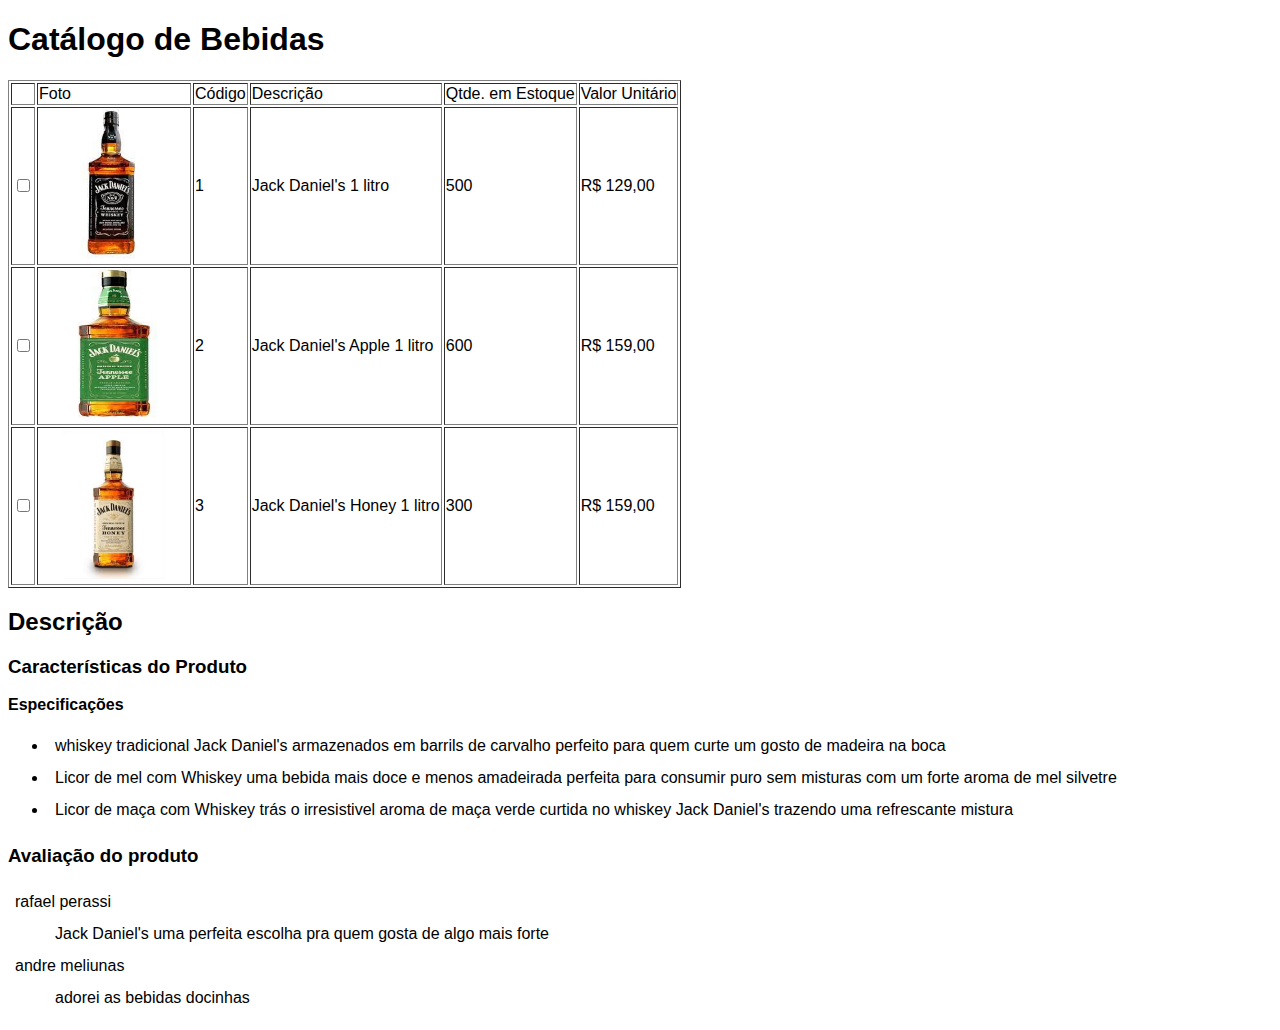
<file: ATIVIDADE/index.html>
<!DOCTYPE html>
<html lang="pt-br">
<head>
    <meta charset="UTF-8">
    <meta name="viewport" content="width=device-width, initial-scale=1.0">
    <title>Atividade 2</title>
    <style>
        body{
            font-family: Arial, Helvetica, sans-serif;
        }


        dt, dd, li{
            padding: 7px;
        }

        label{
            font-weight: bold;
        }


    </style>
</head>
<body>
    <h1>Catálogo de Bebidas</h1>
    <table border="1">
    <tr>
        <td></td>
        <td>Foto</td>
        <td>Código</td>
        <td>Descrição</td>
        <td>Qtde. em Estoque</td>
        <td>Valor Unitário</td>
    </tr>
    <tr>
        <td> <input type="checkbox" name="" id=""> </td>
        <td><img src="img/jackblack.jpg" alt="bebida 1" height="150px" width="150px"></td>
        <td>1</td>
        <td>Jack Daniel's 1 litro</td>
        <td>500</td>
        <td>R$ 129,00</td>
    </tr>
    <tr>
        <td> <input type="checkbox" name="" id=""> </td>
        <td><img src="img/jackapple.jpg" alt="bebida 2" height="150px"  width="150px"></td>
        <td>2</td>
        <td>Jack Daniel's Apple 1 litro</td>
        <td>600</td>
        <td>R$ 159,00</td>
    </tr>
    <tr>
        <td> <input type="checkbox" name="" id=""> </td>
        <td><img src="img/jackhoney.jpg" alt="bebida 3" height="150px" width="150px"></td>
        <td>3</td>
        <td>Jack Daniel's Honey 1 litro</td>
        <td>300</td>
        <td>R$ 159,00</td>
    </tr>
    </table>
    <h2>Descrição</h2>
    <h3>Características do Produto</h3>
    <label>Especificações</label>
    <ul>
        <li>whiskey tradicional Jack Daniel's armazenados em barrils de carvalho perfeito para quem curte um gosto de madeira na boca</li>
        <li>Licor de mel com Whiskey uma bebida mais doce e menos amadeirada perfeita para consumir puro sem misturas com um forte aroma de mel silvetre </li>
        <li>Licor de maça com Whiskey trás o irresistivel aroma de maça verde curtida no whiskey Jack Daniel's trazendo uma refrescante mistura</li>
        
    </ul>
    <h3>Avaliação do produto</h3>
    <dl>
        <dt>rafael perassi</dt>
        <dd>Jack Daniel's uma perfeita escolha pra quem gosta de algo mais forte</dd>

        <dt>andre meliunas</dt>
        <dd>adorei as bebidas docinhas</dd>
    </dl>
</body>
</html>
</file>
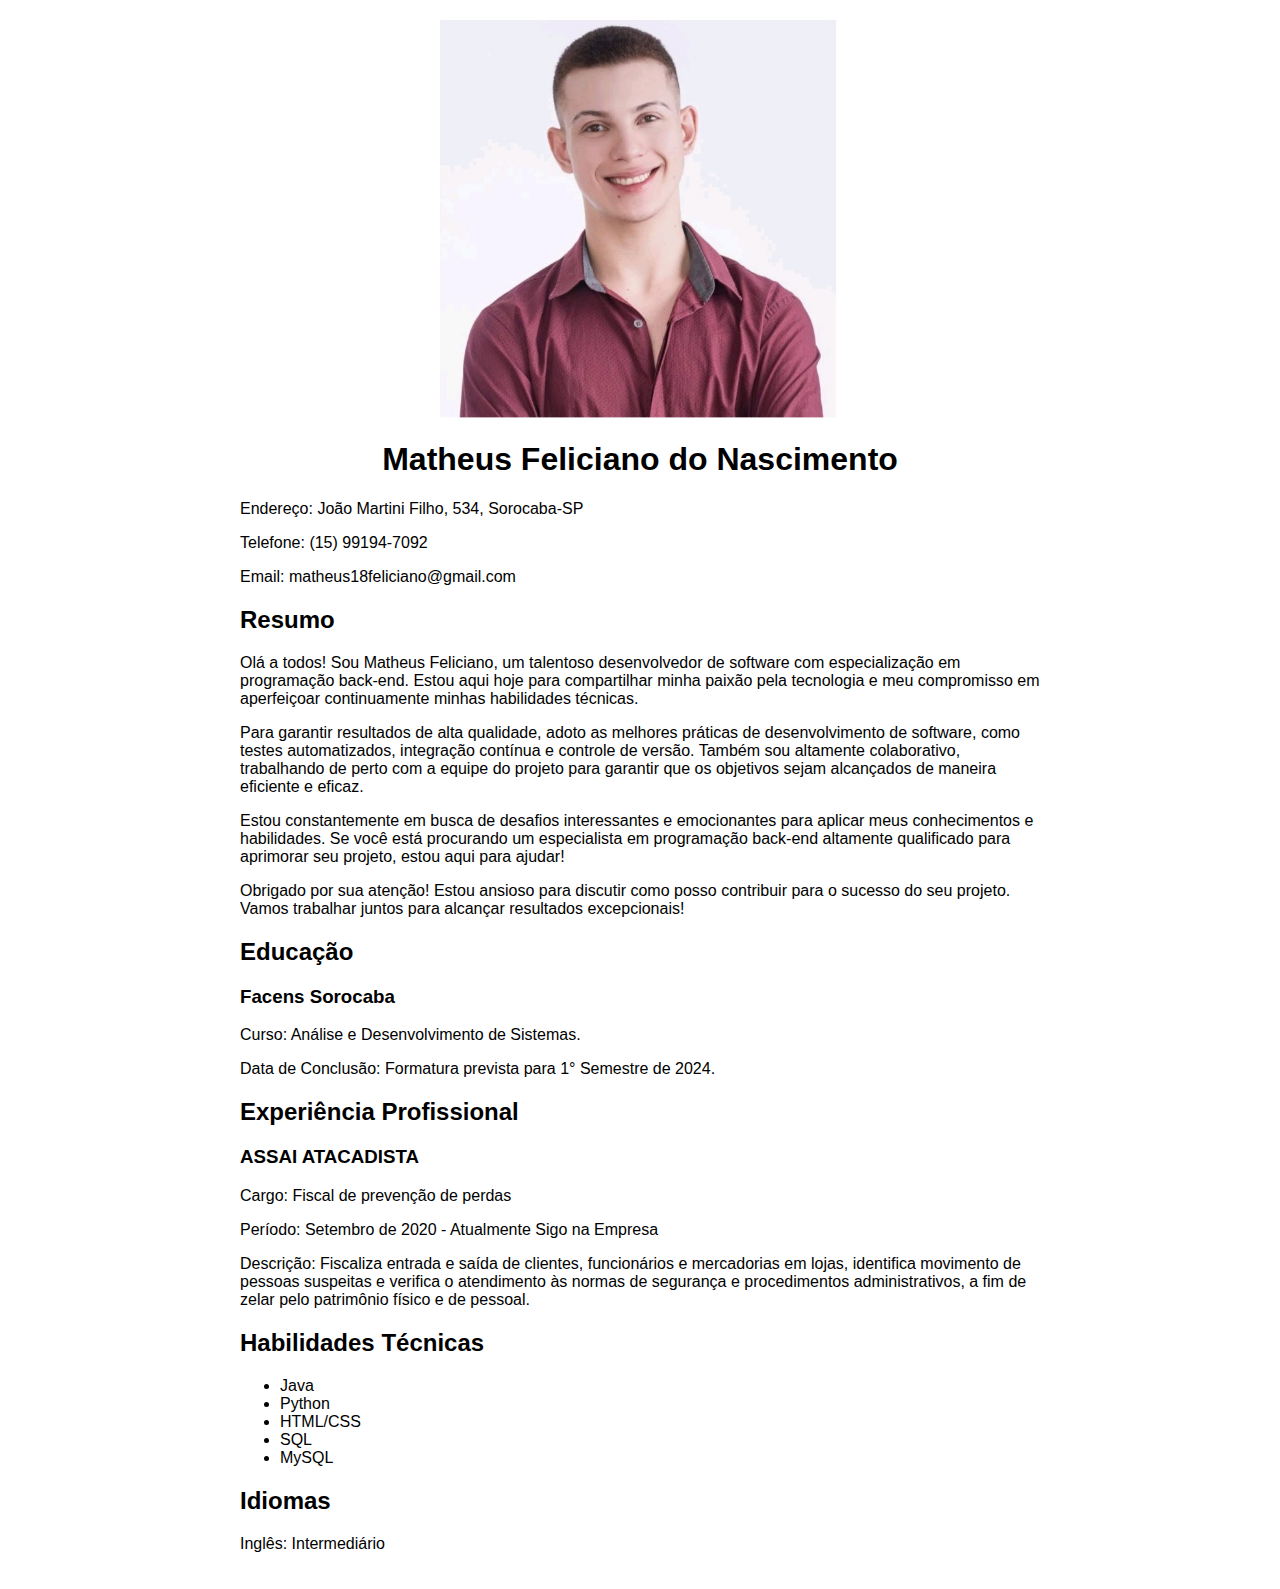
<file: Curriculo-HTML/Index.html>
<!DOCTYPE html>
<html>

<head>
    <title>Curriculum Vitae</title>
    <style>
        body {
            font-family: Arial, sans-serif;
            margin: 0;
            padding: 0;
        }

        .container {
            max-width: 800px;
            margin: 0 auto;
            padding: 20px;
        }

        h1 {
            text-align: center;
        }

        h2 {
            margin-top: 20px;
        }

        .section {
            margin-top: 10px;
        }

        .subsection {
            margin-top: 5px;
        }
    </style>
</head>

<body>
    <div class="container">
        <header>
            <img src="Img/Foto-Curriculo.jpg" alt="Foto Currículo"
                style="display: block; margin: 0 auto; width: 400px; height: 400px;">
            <h1>Matheus Feliciano do Nascimento</h1>
            <p>Endereço: João Martini Filho, 534, Sorocaba-SP</p>
            <p>Telefone: (15) 99194-7092</p>
            <p>Email: matheus18feliciano@gmail.com</p>
        </header>

        <section class="section">
            <h2>Resumo</h2>

            <p>Olá a todos!
                Sou Matheus Feliciano, um talentoso desenvolvedor de software com especialização em programação
                back-end. Estou aqui hoje para compartilhar minha paixão pela tecnologia e meu compromisso em
                aperfeiçoar continuamente minhas habilidades técnicas.
            </p>

            <p>
                Para garantir resultados de alta qualidade, adoto as melhores práticas de desenvolvimento de software,
                como testes automatizados, integração contínua e controle de versão. Também sou altamente colaborativo,
                trabalhando de perto com a equipe do projeto para garantir que os objetivos sejam alcançados de maneira
                eficiente e eficaz.
            </p>

            <p>
                Estou constantemente em busca de desafios interessantes e emocionantes para aplicar meus conhecimentos e
                habilidades. Se você está procurando um especialista em programação back-end altamente qualificado para
                aprimorar seu projeto, estou aqui para ajudar!
            </p>

            <p>Obrigado por sua atenção! Estou ansioso para discutir como posso contribuir para o sucesso do seu
                projeto. Vamos trabalhar juntos para alcançar resultados excepcionais!
            </p>

        </section>

        <section class="section">
            <h2>Educação</h2>
            <div class="subsection">
                <h3>Facens Sorocaba</h3>

                <p>Curso: Análise e Desenvolvimento de Sistemas.

                </p>
                <p>Data de Conclusão: Formatura prevista para
                    1° Semestre de 2024.</p>
            </div>
        </section>

        <section class="section">
            <h2>Experiência Profissional</h2>
            <div class="subsection">
                <h3>ASSAI ATACADISTA</h3>
                <p>Cargo: Fiscal de prevenção de perdas</p>
                <p>Período: Setembro de 2020 - Atualmente Sigo na Empresa</p>
                <p>Descrição: Fiscaliza entrada e saída de clientes, funcionários e mercadorias em lojas, identifica
                    movimento de pessoas suspeitas e verifica o atendimento às normas de segurança e procedimentos
                    administrativos, a fim de zelar pelo patrimônio físico e de pessoal.</p>
            </div>
        </section>

        <section class="section">
            <h2>Habilidades Técnicas</h2>
            <ul>
                <li>Java </li>
                <li>Python</li>
                <li>HTML/CSS</li>
                <li>SQL</li>
                <li>MySQL</li>
            </ul>
        </section>

        <section class="section">
            <h2>Idiomas</h2>
            <p>Inglês: Intermediário</p>
        </section>
    </div>
</body>

</html>
</file>
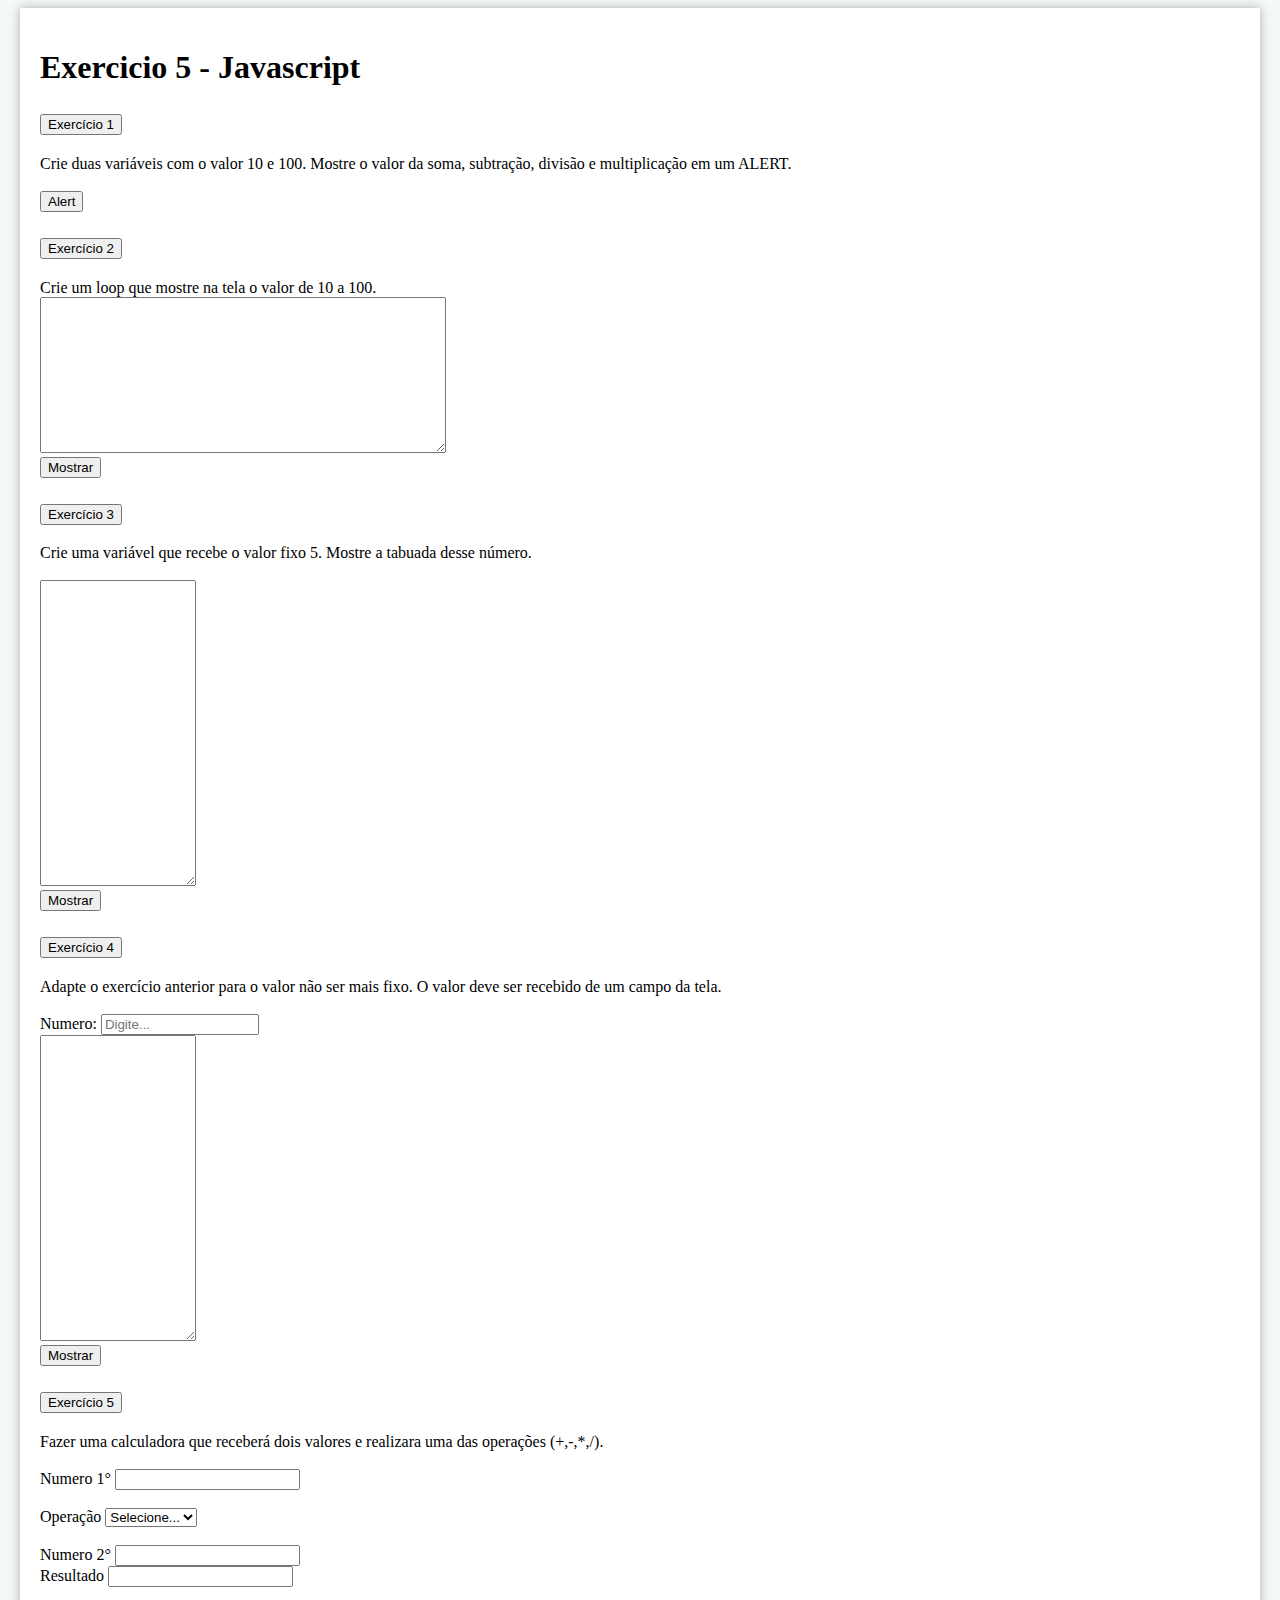
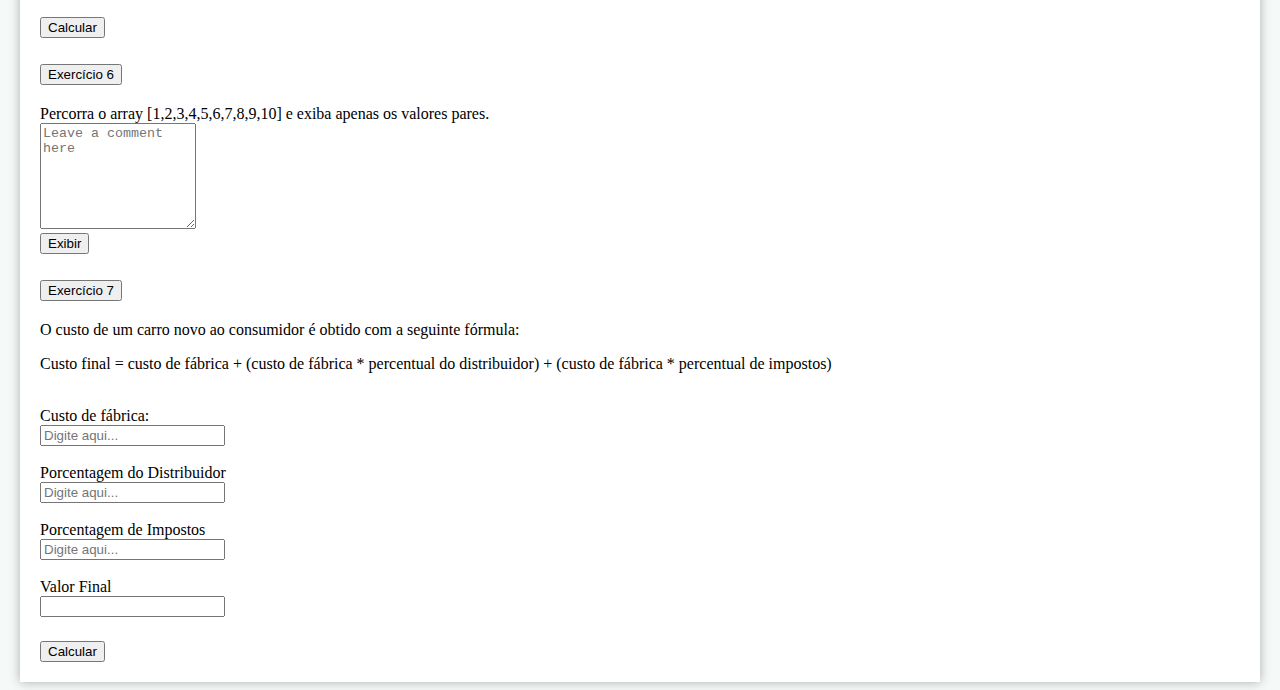
<file: tarefa5/index.html>
<!DOCTYPE html>
<html lang="en">
    <head>
        <meta charset="UTF-8" />
        <meta name="viewport" content="width=, initial-scale=1.0"/>
        <title>Exercicio 5</title>
        <link href="https://cdn.jsdelivr.net/npm/bootstrap@5.3.2/dist/css/bootstrap.min.css" rel="stylesheet" integrity="sha384-T3c6CoIi6uLrA9TneNEoa7RxnatzjcDSCmG1MXxSR1GAsXEV/Dwwykc2MPK8M2HN" crossorigin="anonymous"/>   
        <link rel="stylesheet" href="style.css">
    </head>
    <body>
        
        <section>
            <div class="container" id="font">
                <div class="row">
                    <div class="col-12">
                        <h1>Exercicio 5 - Javascript</h1>
                    </div>
                </div>
            </div>
            <div class="container-fluid" id="font">
                <div class="accordion accordion-flush" id="accordionFlushExample">
                    <div class="accordion-item">
                      <h2 class="accordion-header">
                        <button class="accordion-button collapsed" type="button" data-bs-toggle="collapse" data-bs-target="#flush-collapseOne" aria-expanded="false" aria-controls="flush-collapseOne">
                          Exercício 1
                        </button>
                      </h2>
                      <div id="flush-collapseOne" class="accordion-collapse collapse" data-bs-parent="#accordionFlushExample">
                        <div class="accordion-body">Crie duas variáveis com o valor 10 e 100. Mostre o valor da soma, subtração, divisão e multiplicação em um ALERT. <br><br>
                            <button class="btn btn-info" onclick="alerta()">Alert</button>
                        </div>
                      </div>
                    </div>
                    <div class="accordion-item">
                      <h2 class="accordion-header">
                        <button class="accordion-button collapsed" type="button" data-bs-toggle="collapse" data-bs-target="#flush-collapseTwo" aria-expanded="false" aria-controls="flush-collapseTwo">
                          Exercício 2
                        </button>
                      </h2>
                      <div id="flush-collapseTwo" class="accordion-collapse collapse" data-bs-parent="#accordionFlushExample">
                        <div class="accordion-body">Crie um loop que mostre na tela o valor de 10 a 100.
                            <br>
                            <textarea style="height: 150px; width: 400px;" class="form-control" placeholder="" id="floatingTextarea"></textarea>
                            <br>
                            <button class="btn btn-info" onclick="loop()">Mostrar</button>
                        </div>
                      </div>
                    </div>
                    <div class="accordion-item">
                      <h2 class="accordion-header">
                        <button class="accordion-button collapsed" type="button" data-bs-toggle="collapse" data-bs-target="#flush-collapseThree" aria-expanded="false" aria-controls="flush-collapseThree">
                          Exercício 3
                        </button>
                      </h2>
                      <div id="flush-collapseThree" class="accordion-collapse collapse" data-bs-parent="#accordionFlushExample">
                        <div class="accordion-body">Crie uma variável que recebe o valor fixo 5. Mostre a tabuada desse número.
                            <br><br>
                            <div>
                                <textarea style="height: 300px; width: 150px;" class="form-control" placeholder="" id="txtex3"></textarea>
                                <br>
                                <button class="btn btn-info" onclick="calcularTabuada5()">Mostrar</button>
                              </div>
                        </div>
                      </div>
                    </div>
                    <div class="accordion-item">
                        <h2 class="accordion-header">
                          <button class="accordion-button collapsed" type="button" data-bs-toggle="collapse" data-bs-target="#flush-collapseFour" aria-expanded="false" aria-controls="flush-collapseFour">
                            Exercício 4
                          </button>
                        </h2>
                        <div id="flush-collapseFour" class="accordion-collapse collapse" data-bs-parent="#accordionFlushExample">
                          <div class="accordion-body">Adapte o exercício anterior para o valor não ser mais fixo. O valor deve ser recebido de um campo da tela.
                            <br><br>
                            <div>
                                <label class="form-label">Numero:</label>
                                <input class="form-control" id="numT" placeholder="Digite..." style="width: 150px;">
                                <br>
                                <textarea style="height: 300px; width: 150px;" class="form-control" placeholder="" id="txtex4"></textarea>
                                <br>
                                <button class="btn btn-info" onclick="calcularTabuada()">Mostrar</button>
                              </div>
                          </div>
                        </div>
                      </div>
                      <div class="accordion-item">
                        <h2 class="accordion-header">
                          <button class="accordion-button collapsed" type="button" data-bs-toggle="collapse" data-bs-target="#flush-collapseFive" aria-expanded="false" aria-controls="flush-collapseFive">
                            Exercício 5
                          </button>
                        </h2>
                        <div id="flush-collapseFive" class="accordion-collapse collapse" data-bs-parent="#accordionFlushExample">
                          <div class="accordion-body">Fazer uma calculadora que receberá dois valores e realizara uma das operações (+,-,*,/).

                            <br><br>
                            <div class="col-md-3">
                                <div class="col-mb-3">
                                    <label class="form-label">Numero 1°</label>
                                    <input class="form-control" id="num1">

                                </div>
                            </div>
                            <br>
                            <div class="col-md-3">
                                <label class="form-label">Operação</label>
                                <select class="form-select" id="operacao">
                                <option value="" disabled selected>Selecione...</option>
                                <option value="+">Somar</option>
                                <option value="-">Subtrair</option>
                                <option value="*">Multiplicar</option>
                                <option value="/">Dividir</option>
                              </select>
                            </div>
                            <br>
                            <div class="col-md-3"> <div class="mb-3">
                                <label class="form-label">Numero 2°</label>
                                <input class="form-control" id="num2">
                            </div>

                        </div>
                        <div class="col-md-3"> <div class="mb-3">
                            <label class="form-label">Resultado</label>
                            <input class="form-control" id="resultado">
                            </div>
                            <div class="col-md-3" style="margin-top: 30px;">
                                <button class="btn btn-info" onclick="calcular()">Calcular</button>
                            </div>
                        </div>
                        </div>
                        
                          </div>
                        </div>
                        <div class="accordion-item">
                            <h2 class="accordion-header">
                              <button class="accordion-button collapsed" type="button" data-bs-toggle="collapse" data-bs-target="#flush-collapseSix" aria-expanded="false" aria-controls="flush-collapseSix">
                                Exercício 6
                              </button>
                            </h2>
                            <div id="flush-collapseSix" class="accordion-collapse collapse" data-bs-parent="#accordionFlushExample">
                              <div class="accordion-body">Percorra o array [1,2,3,4,5,6,7,8,9,10] e exiba apenas os valores pares.
                                <br><textarea style="height: 100px; width: 150px;" class="form-control" placeholder="Leave a comment here" id="txt3"></textarea>
                                <br>
                                <button class="btn btn-info" onclick="par()">Exibir</button>
                              </div>
                            </div>
                          </div>
                          <div class="accordion-item">
                            <h2 class="accordion-header">
                              <button class="accordion-button collapsed" type="button" data-bs-toggle="collapse" data-bs-target="#flush-collapseSeven" aria-expanded="false" aria-controls="flush-collapseSeven">
                                Exercício 7
                              </button>
                            </h2>
                            <div id="flush-collapseSeven" class="accordion-collapse collapse" data-bs-parent="#accordionFlushExample">
                              <div class="accordion-body">O custo de um carro novo ao consumidor é obtido com a seguinte fórmula: <p>Custo final = custo de fábrica + (custo de fábrica * percentual do distribuidor) + (custo de fábrica * percentual de impostos)</p>
                            <br>
                                <div class="col-md-5">
                                    <div>
                                    <label>Custo de fábrica:</label>
                                    <div>
                                        <input name="custoFabrica" id="custoFabrica" type="text" class="form-control" placeholder="Digite aqui...">
                                      </div>
                                    </div>
                                </div>
                                <br>
                                <div class="col-md-5">
                                    <div>
                                    <label>Porcentagem do Distribuidor</label>
                                    <div>
                                        <input name="percDistribuidor" id="percDistribuidor" type="text" class="form-control" placeholder="Digite aqui...">
                                      </div>
                                    </div>
                                </div>
                                <br>
                                <div class="col-md-5">
                                    <div>
                                    <label>Porcentagem de Impostos</label>
                                    <div>
                                        <input name="percImpostos" id="percImpostos" type="text" class="form-control" placeholder="Digite aqui...">
                                      </div>
                                    </div>
                                </div>
                                <br>
                                <div class="col-md-5">
                                    <div>
                                    <label>Valor Final</label>
                                    <div>
                                        <input name="valorfinal" id="valorfinal" type="text" class="form-control">
                                      </div>
                                    </div>
                                </div>
                                <div class="col-md-5">
                                
                                    <button onclick="custoF()" class="btn btn-info" style="margin-top: 24px;">Calcular</button>
                                    </div>
                                </div>
                              </div>
                            </div>
                          </div>                     
                      </div>
                  </div>
            </div>
        </section>

        <!--Rodapé-->
        <footer class="d-flex flex-wrap justify-content-between align-items-center py-3 my-4 border-top fixed-bottom">
            <div class="col-md-8 d-flex align-items-center">
              <a href="/" class="mb-3 me-2 mb-md-0 text-body-secondary text-decoration-none lh-1">
                <svg class="bi" width="30" height="24"><use xlink:href="#bootstrap"></use></svg>
              </a>
              <span class="mb-3 mb-md-0 text-body-secondary">© 2023 Matheus Feliciano do Nascimento | 222904 | Faculdade de Engenharia de Sorocaba</span>
            </div>
        </footer>

        <!--JS-->
        <script
            src="https://cdn.jsdelivr.net/npm/bootstrap@5.3.2/dist/js/bootstrap.bundle.min.js"
            integrity="sha384-C6RzsynM9kWDrMNeT87bh95OGNyZPhcTNXj1NW7RuBCsyN/o0jlpcV8Qyq46cDfL"
            crossorigin="anonymous">
        </script>

        <script src="script.js"></script>
    </body>
</html>
</file>
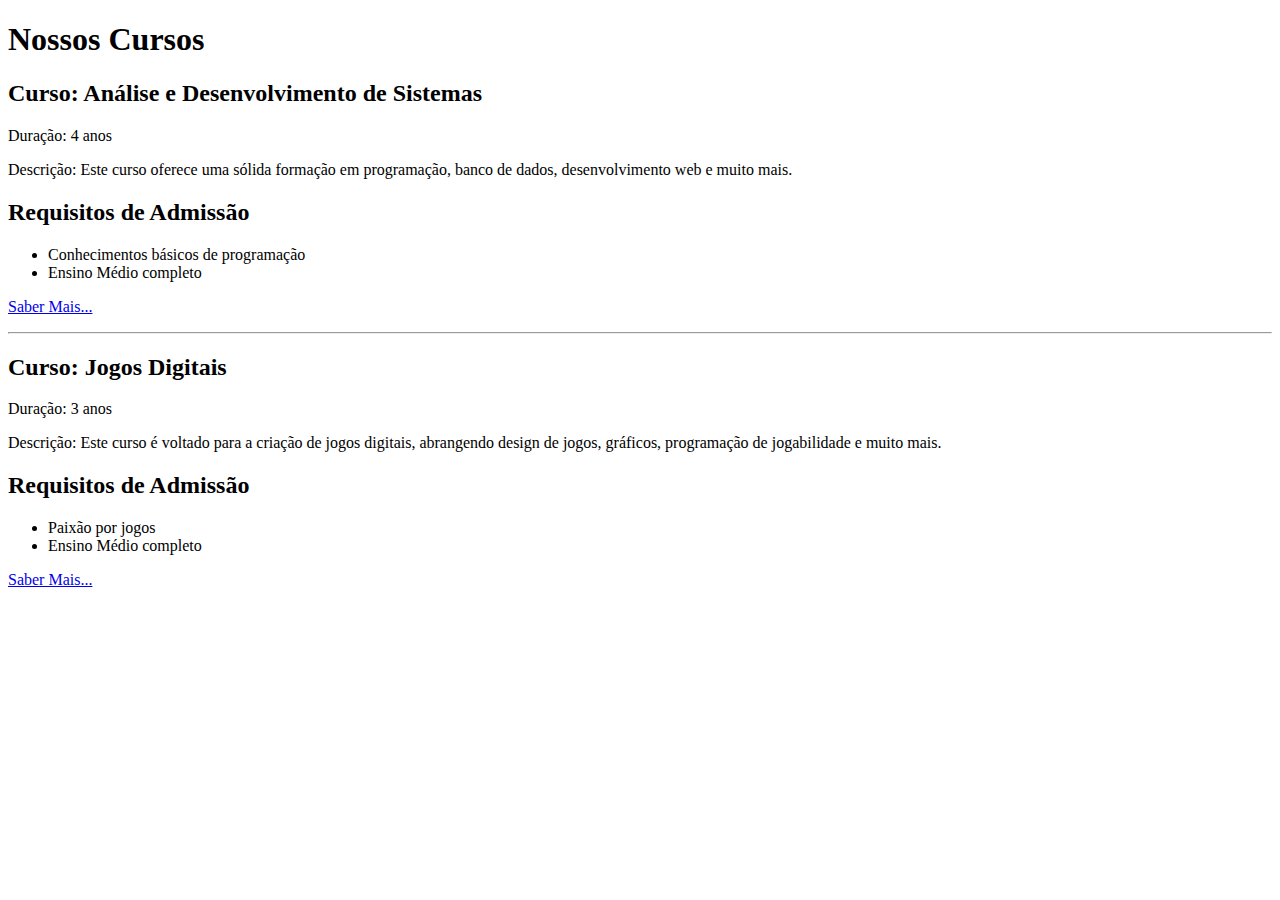
<file: Site-de-Curso/ApresentacaoCurso.html>
<!DOCTYPE html>
<html lang="en">

<head>
    <meta charset="UTF-8">
    <meta name="viewport" content="width=device-width, initial-scale=1.0">
    <title>Cursos</title>

</head>

<body>
    <h1>Nossos Cursos</h1>

    <h2>Curso: Análise e Desenvolvimento de Sistemas</h2>
    <p>Duração: 4 anos</p>
    <p>Descrição: Este curso oferece uma sólida formação em programação, banco de dados, desenvolvimento web e muito
        mais.</p>

    <h2>Requisitos de Admissão</h2>
    <ul>
        <li>Conhecimentos básicos de programação</li>
        <li>Ensino Médio completo</li>
    </ul>

    <p><a href="InfoCurso.html#ADS">Saber Mais...</a></p>


    <hr>

    <h2>Curso: Jogos Digitais</h2>
    <p>Duração: 3 anos</p>
    <p>Descrição: Este curso é voltado para a criação de jogos digitais, abrangendo design de jogos, gráficos,
        programação de jogabilidade e muito mais.</p>

    <h2>Requisitos de Admissão</h2>
    <ul>
        <li>Paixão por jogos</li>
        <li>Ensino Médio completo</li>
    </ul>

    <p><a href="InfoCurso.html#jogosDigitais">Saber Mais...</a></p>

</body>

</html>
</file>
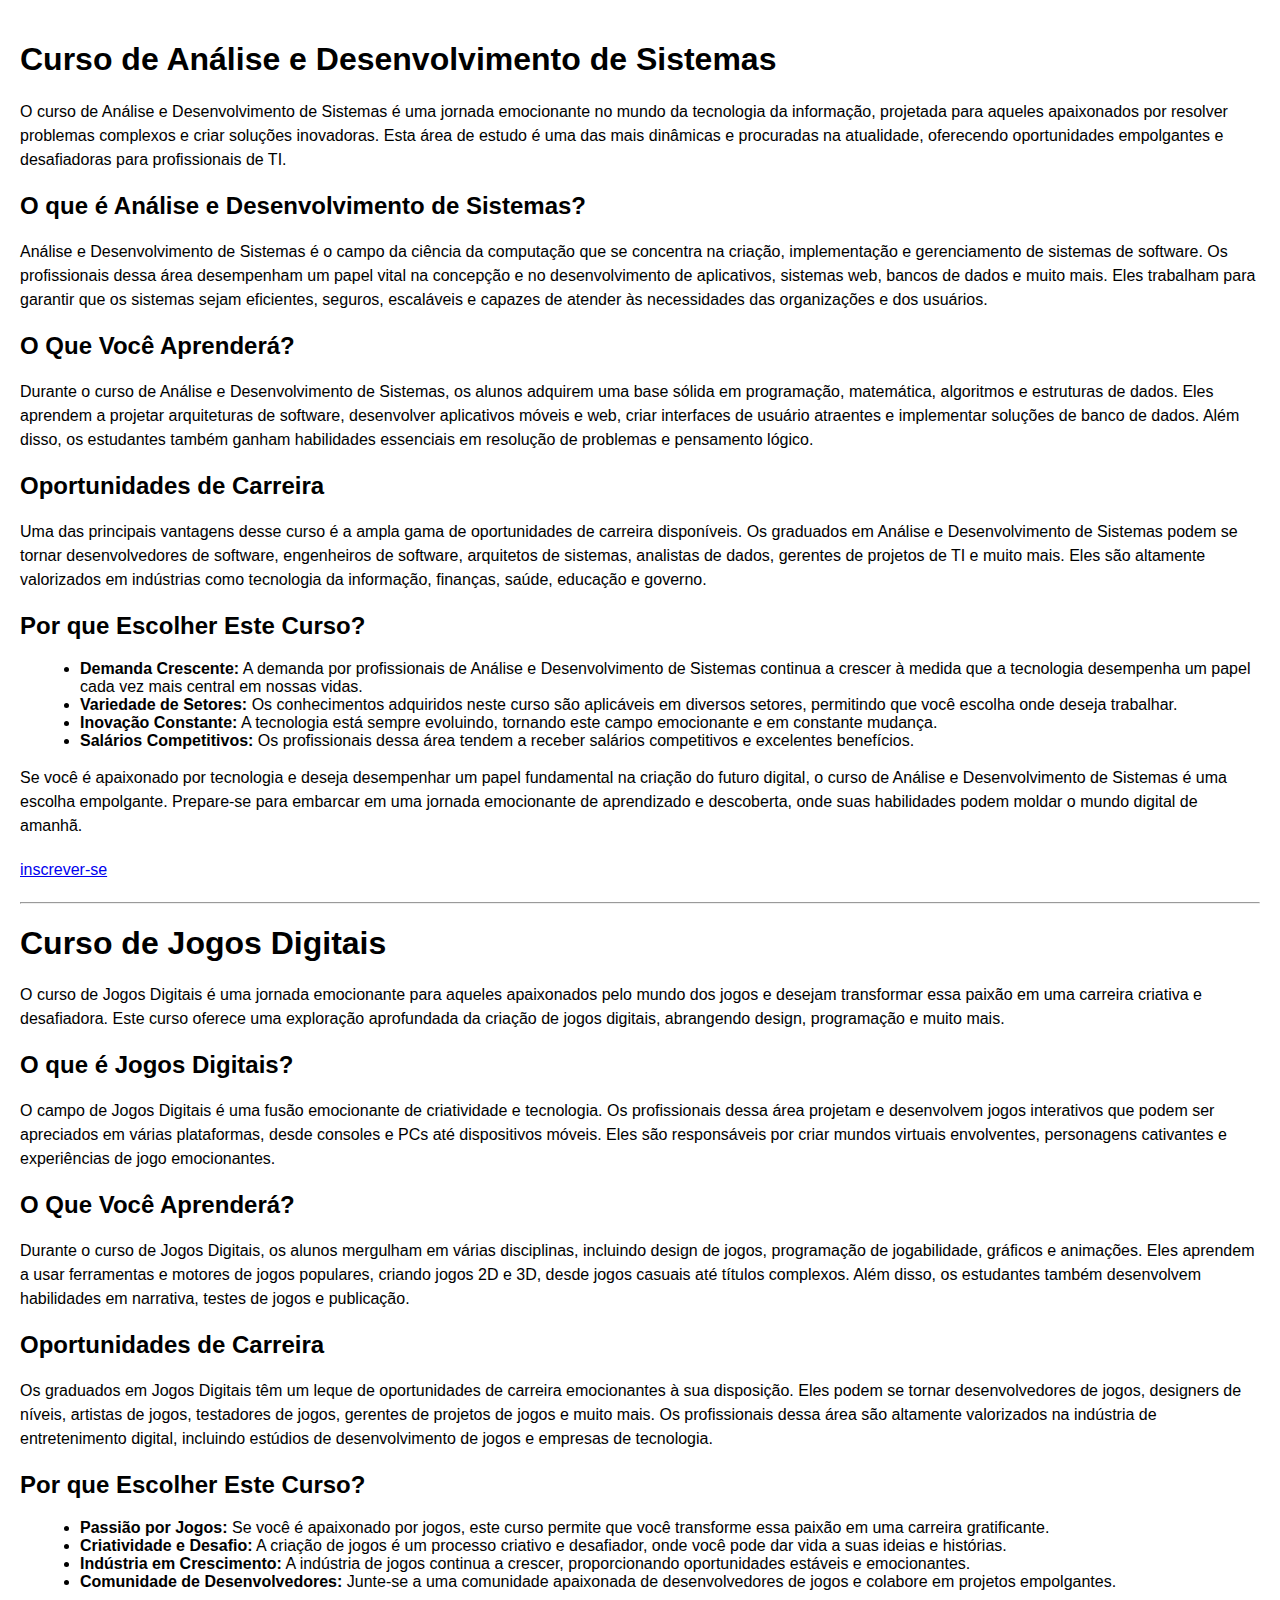
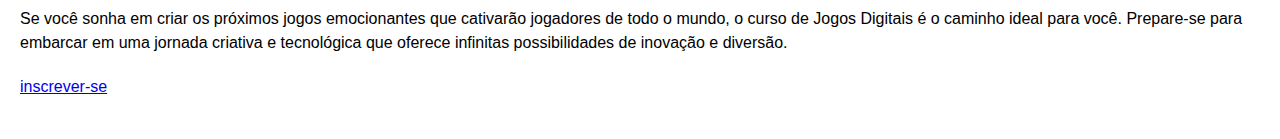
<file: Site-de-Curso/InfoCurso.html>
<!DOCTYPE html>
<html lang="en">

<head>
    <meta charset="UTF-8">
    <meta name="viewport" content="width=device-width, initial-scale=1.0">
    <title>Curso de Análise e Desenvolvimento de Sistemas</title>
    <style>
        body {
            font-family: Arial, sans-serif;
            margin: 0;
            padding: 20px;
        }

        p {
            line-height: 1.5;
            margin-bottom: 20px;
        }

        ul {
            margin-left: 20px;
        }
    </style>
</head>

<body>
    <h1 id="ADS">Curso de Análise e Desenvolvimento de Sistemas</h1>

    <p>O curso de Análise e Desenvolvimento de Sistemas é uma jornada emocionante no mundo da tecnologia da informação,
        projetada para aqueles apaixonados por resolver problemas complexos e criar soluções inovadoras. Esta área de
        estudo é uma das mais dinâmicas e procuradas na atualidade, oferecendo oportunidades empolgantes e desafiadoras
        para profissionais de TI.</p>

    <h2>O que é Análise e Desenvolvimento de Sistemas?</h2>
    <p>Análise e Desenvolvimento de Sistemas é o campo da ciência da computação que se concentra na criação,
        implementação e gerenciamento de sistemas de software. Os profissionais dessa área desempenham um papel vital na
        concepção e no desenvolvimento de aplicativos, sistemas web, bancos de dados e muito mais. Eles trabalham para
        garantir que os sistemas sejam eficientes, seguros, escaláveis e capazes de atender às necessidades das
        organizações e dos usuários.</p>

    <h2>O Que Você Aprenderá?</h2>
    <p>Durante o curso de Análise e Desenvolvimento de Sistemas, os alunos adquirem uma base sólida em programação,
        matemática, algoritmos e estruturas de dados. Eles aprendem a projetar arquiteturas de software, desenvolver
        aplicativos móveis e web, criar interfaces de usuário atraentes e implementar soluções de banco de dados. Além
        disso, os estudantes também ganham habilidades essenciais em resolução de problemas e pensamento lógico.</p>

    <h2>Oportunidades de Carreira</h2>
    <p>Uma das principais vantagens desse curso é a ampla gama de oportunidades de carreira disponíveis. Os graduados em
        Análise e Desenvolvimento de Sistemas podem se tornar desenvolvedores de software, engenheiros de software,
        arquitetos de sistemas, analistas de dados, gerentes de projetos de TI e muito mais. Eles são altamente
        valorizados em indústrias como tecnologia da informação, finanças, saúde, educação e governo.</p>

    <h2>Por que Escolher Este Curso?</h2>
    <ul>
        <li><strong>Demanda Crescente:</strong> A demanda por profissionais de Análise e Desenvolvimento de Sistemas
            continua a crescer à medida que a tecnologia desempenha um papel cada vez mais central em nossas vidas.</li>
        <li><strong>Variedade de Setores:</strong> Os conhecimentos adquiridos neste curso são aplicáveis em diversos
            setores, permitindo que você escolha onde deseja trabalhar.</li>
        <li><strong>Inovação Constante:</strong> A tecnologia está sempre evoluindo, tornando este campo emocionante e
            em constante mudança.</li>
        <li><strong>Salários Competitivos:</strong> Os profissionais dessa área tendem a receber salários competitivos e
            excelentes benefícios.</li>
    </ul>

    <p>Se você é apaixonado por tecnologia e deseja desempenhar um papel fundamental na criação do futuro digital, o
        curso de Análise e Desenvolvimento de Sistemas é uma escolha empolgante. Prepare-se para embarcar em uma jornada
        emocionante de aprendizado e descoberta, onde suas habilidades podem moldar o mundo digital de amanhã.</p>

    <p><a href="InscricaoCursos.html">inscrever-se</a> </p>

    <hr>

    <h1 id="jogosDigitais">Curso de Jogos Digitais</h1>

    <p>O curso de Jogos Digitais é uma jornada emocionante para aqueles apaixonados pelo mundo dos jogos e desejam
        transformar essa paixão em uma carreira criativa e desafiadora. Este curso oferece uma exploração aprofundada da
        criação de jogos digitais, abrangendo design, programação e muito mais.</p>

    <h2>O que é Jogos Digitais?</h2>
    <p>O campo de Jogos Digitais é uma fusão emocionante de criatividade e tecnologia. Os profissionais dessa área
        projetam e desenvolvem jogos interativos que podem ser apreciados em várias plataformas, desde consoles e PCs
        até dispositivos móveis. Eles são responsáveis por criar mundos virtuais envolventes, personagens cativantes e
        experiências de jogo emocionantes.</p>

    <h2>O Que Você Aprenderá?</h2>
    <p>Durante o curso de Jogos Digitais, os alunos mergulham em várias disciplinas, incluindo design de jogos,
        programação de jogabilidade, gráficos e animações. Eles aprendem a usar ferramentas e motores de jogos
        populares, criando jogos 2D e 3D, desde jogos casuais até títulos complexos. Além disso, os estudantes também
        desenvolvem habilidades em narrativa, testes de jogos e publicação.</p>

    <h2>Oportunidades de Carreira</h2>
    <p>Os graduados em Jogos Digitais têm um leque de oportunidades de carreira emocionantes à sua disposição. Eles
        podem se tornar desenvolvedores de jogos, designers de níveis, artistas de jogos, testadores de jogos, gerentes
        de projetos de jogos e muito mais. Os profissionais dessa área são altamente valorizados na indústria de
        entretenimento digital, incluindo estúdios de desenvolvimento de jogos e empresas de tecnologia.</p>

    <h2>Por que Escolher Este Curso?</h2>
    <ul>
        <li><strong>Passião por Jogos:</strong> Se você é apaixonado por jogos, este curso permite que você transforme
            essa paixão em uma carreira gratificante.</li>
        <li><strong>Criatividade e Desafio:</strong> A criação de jogos é um processo criativo e desafiador, onde você
            pode dar vida a suas ideias e histórias.</li>
        <li><strong>Indústria em Crescimento:</strong> A indústria de jogos continua a crescer, proporcionando
            oportunidades estáveis e emocionantes.</li>
        <li><strong>Comunidade de Desenvolvedores:</strong> Junte-se a uma comunidade apaixonada de desenvolvedores de
            jogos e colabore em projetos empolgantes.</li>
    </ul>

    <p>Se você sonha em criar os próximos jogos emocionantes que cativarão jogadores de todo o mundo, o curso de Jogos
        Digitais é o caminho ideal para você. Prepare-se para embarcar em uma jornada criativa e tecnológica que oferece
        infinitas possibilidades de inovação e diversão.</p>

    <p><a href="InscricaoCursos.html">inscrever-se</a> </p>





</body>

</html>
</file>
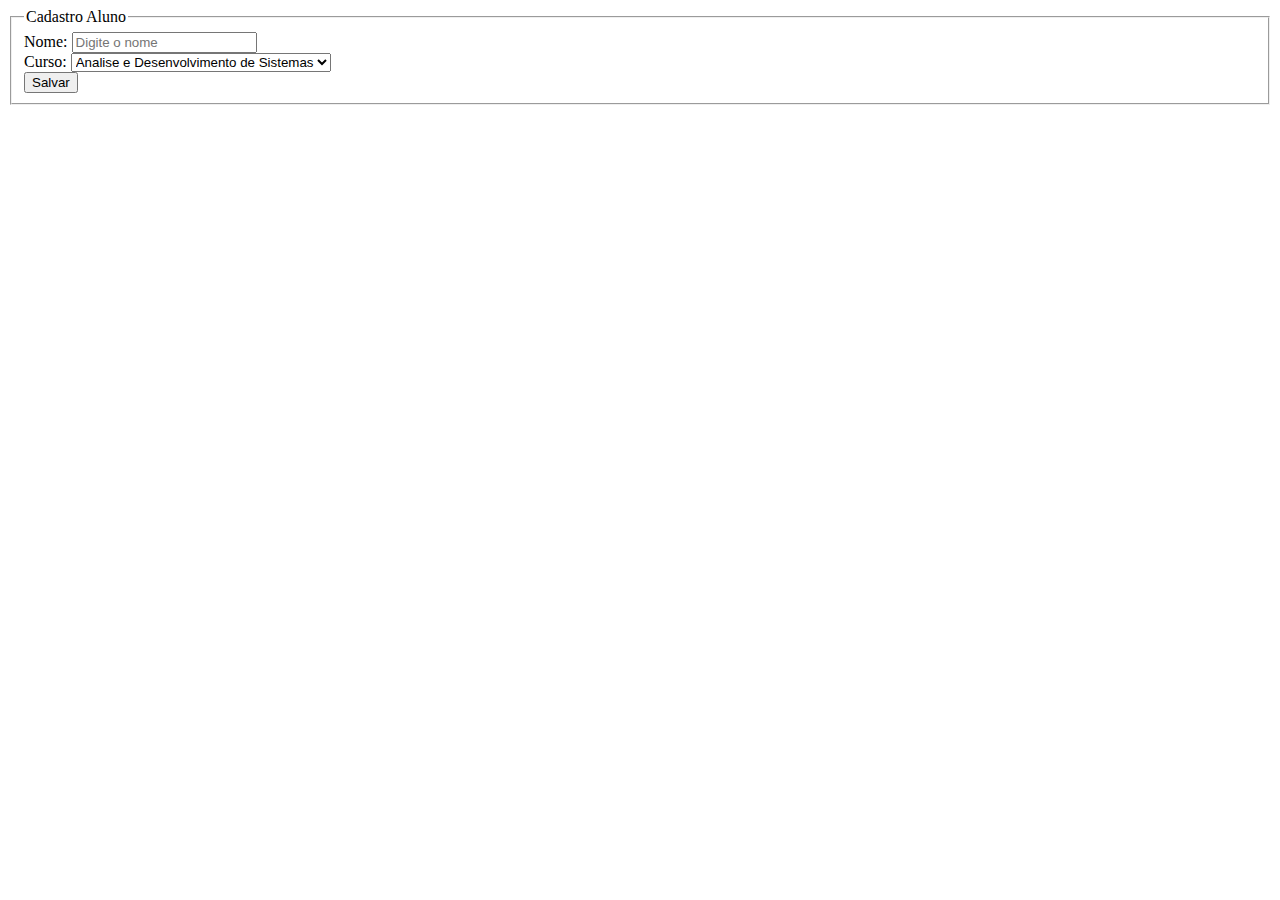
<file: Site-de-Curso/InscricaoCursos.html>
<!DOCTYPE html>
<html lang="en">

<head>
    <meta charset="UTF-8">
    <meta name="viewport" content="width=device-width, initial-scale=1.0">
    <title>Cadastro de aluno</title>
</head>

<body>

    <form method="post" action="https://65112ae4829fa0248e3f9726.mockapi.io/Usuario">
        <fieldset>
            <legend>Cadastro Aluno</legend>
            <div>
                <label>Nome:</label>
                <input name="nome" required placeholder="Digite o nome">
            </div>
            <div>
                <label>Curso:</label>
                <select name="curso" required placeholder="Selecione">
                    <option value="ADS">Analise e Desenvolvimento de Sistemas</option>
                    <option value="JD">Jogos Digitais</option>
                </select>
            </div>
            <div>
                <button type="submit">Salvar</button>
            </div>
        </fieldset>
    </form>
</body>

</html>
</file>
<file: tarefa5/style.css>
body{
    background-color: rgb(245, 250, 248);
}

section{
    background-color: rgb(255, 255, 255);
    max-width: 1200px;
    min-width: 300px;
    margin: auto;
    padding: 20px;
    box-shadow: 0px 0px 10px rgba(68, 68, 68, 0.425);
}

header{
    background-color: white;
}

footer{
    background-color: white;
    position: fixed;
    display: block;
    visibility: hidden;
}
</file>
